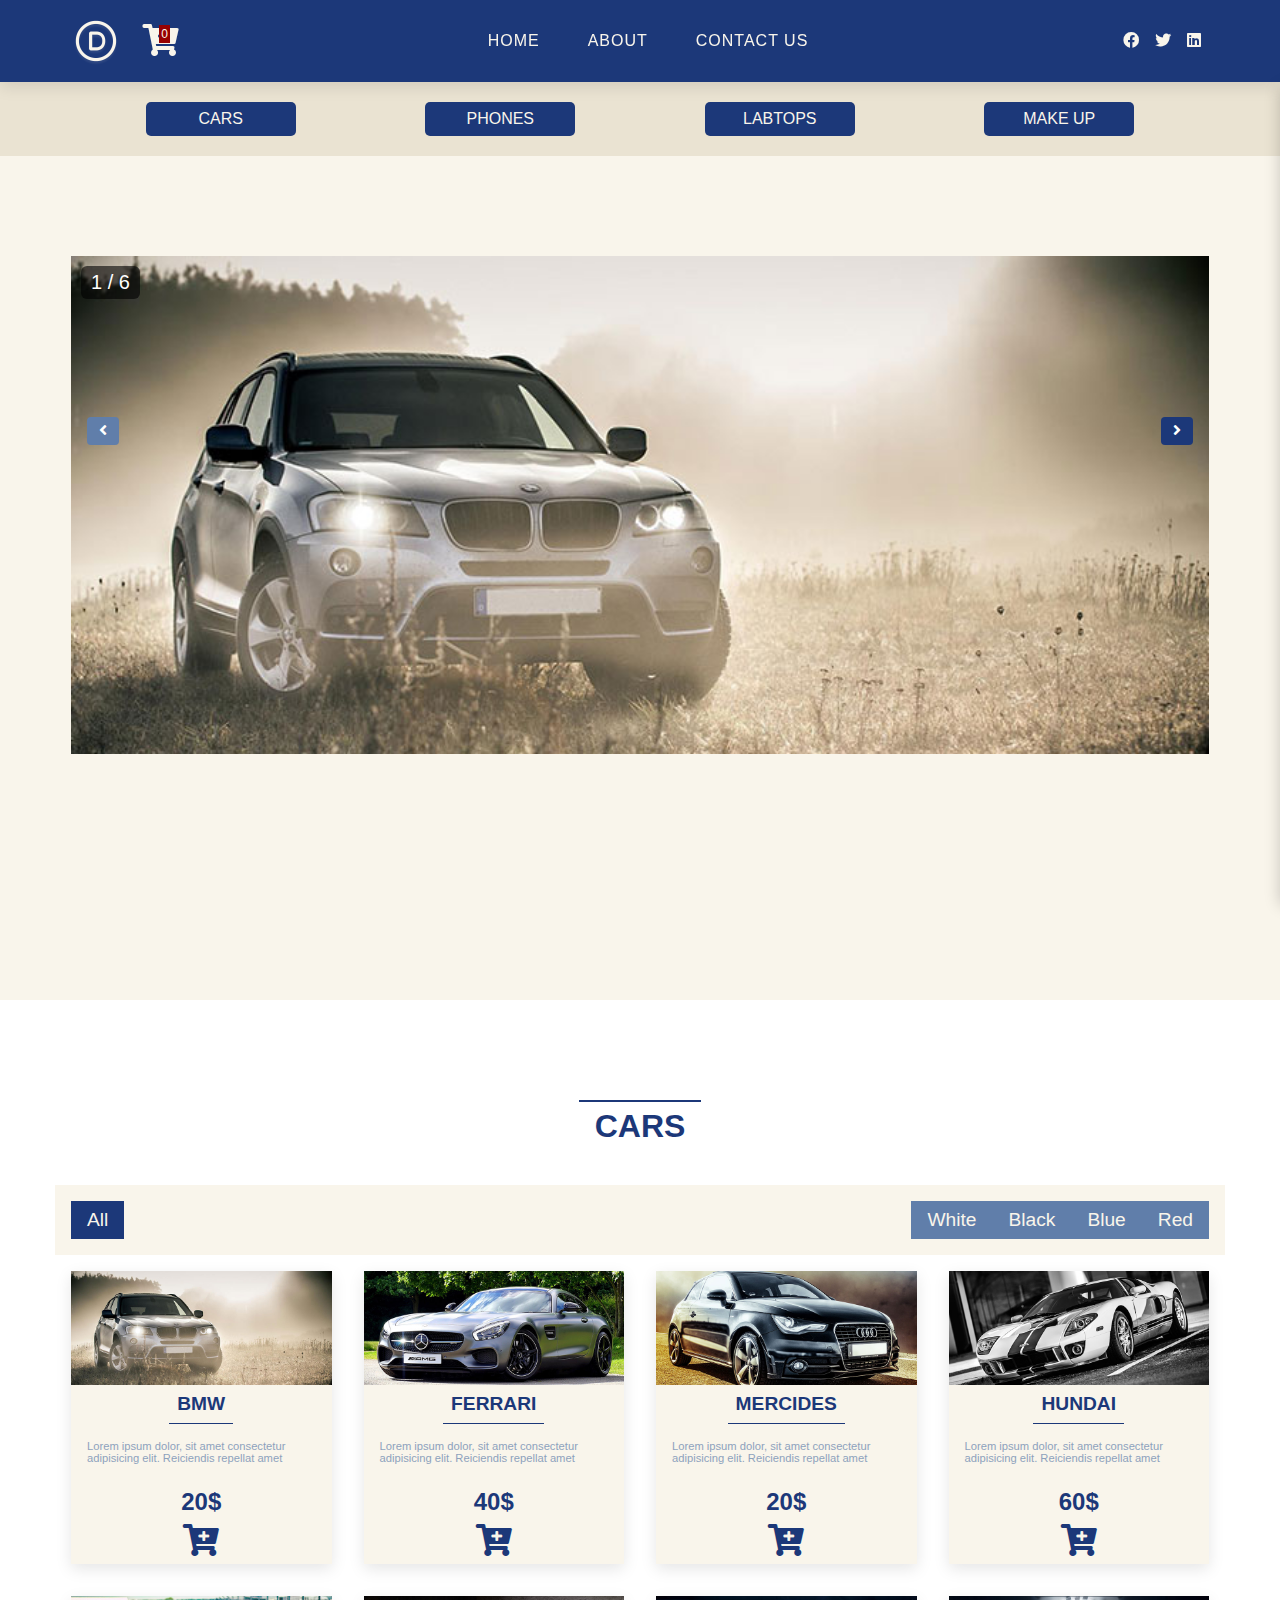
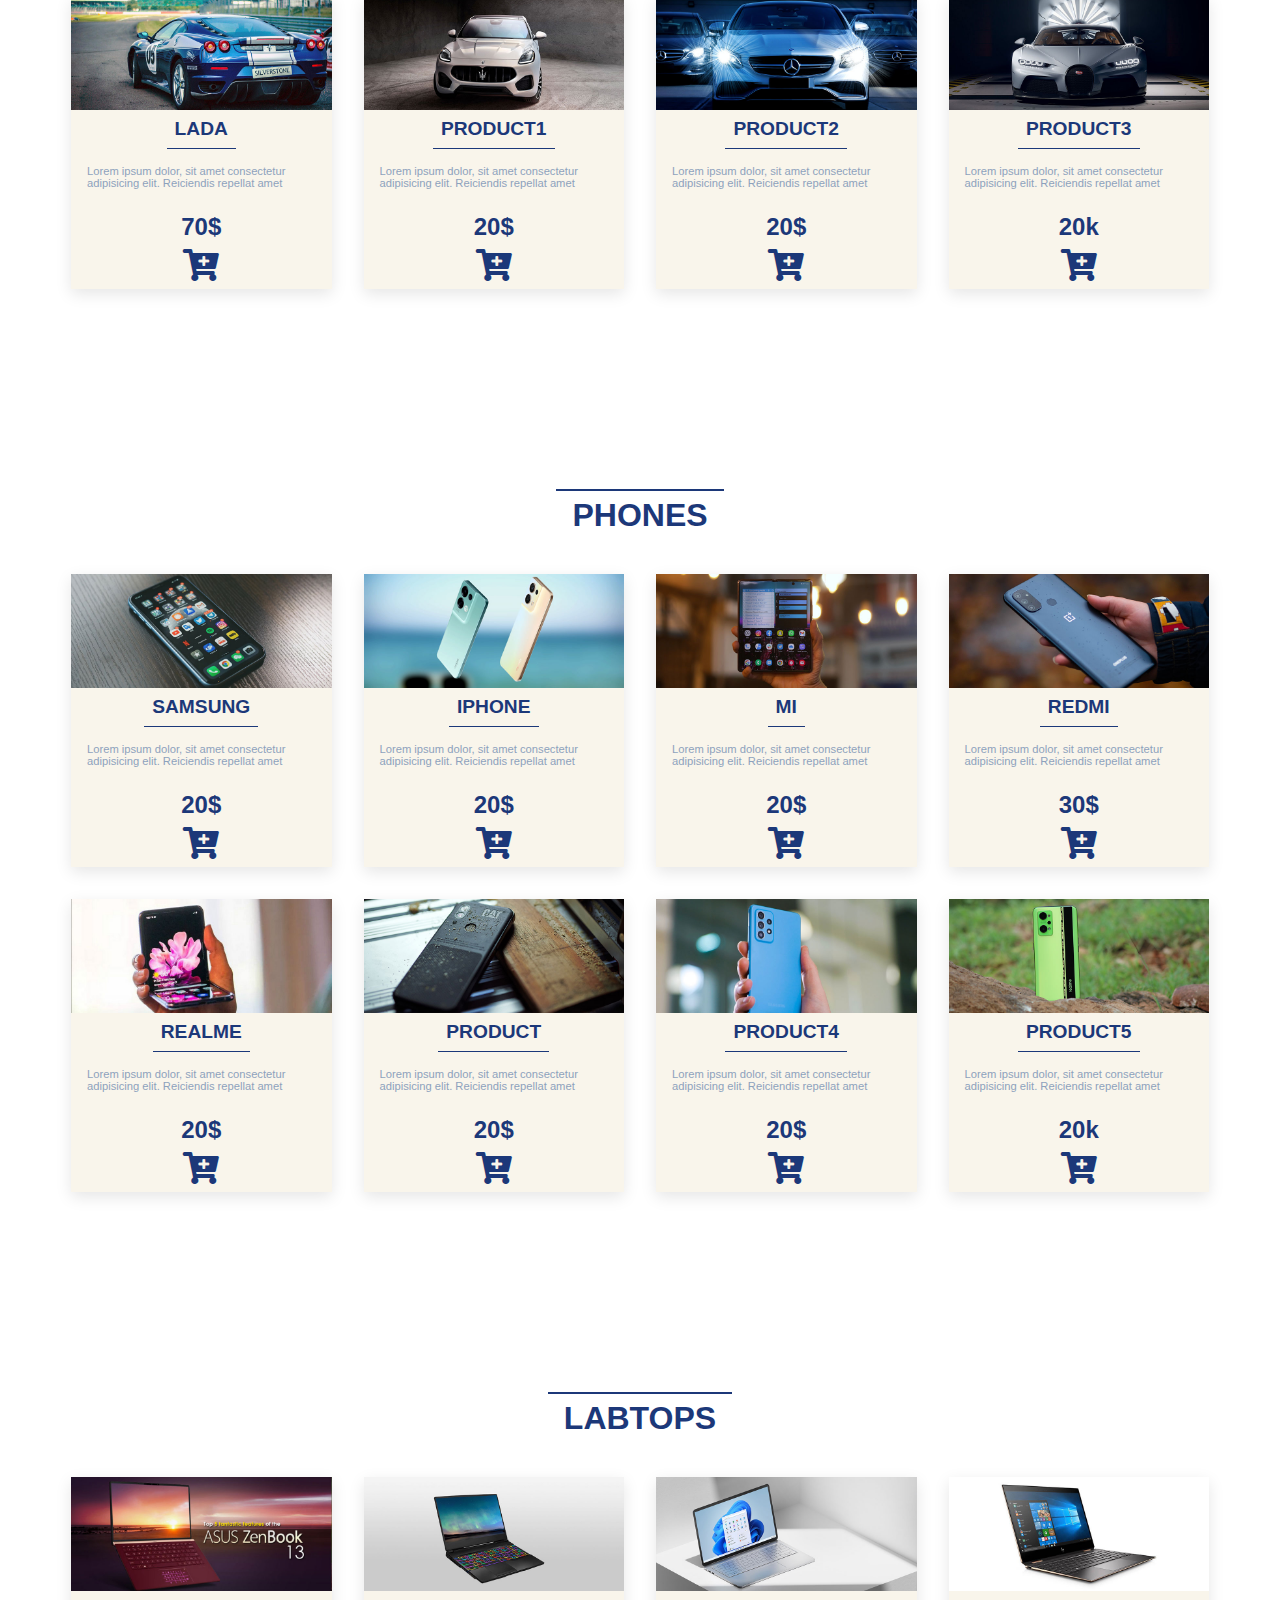
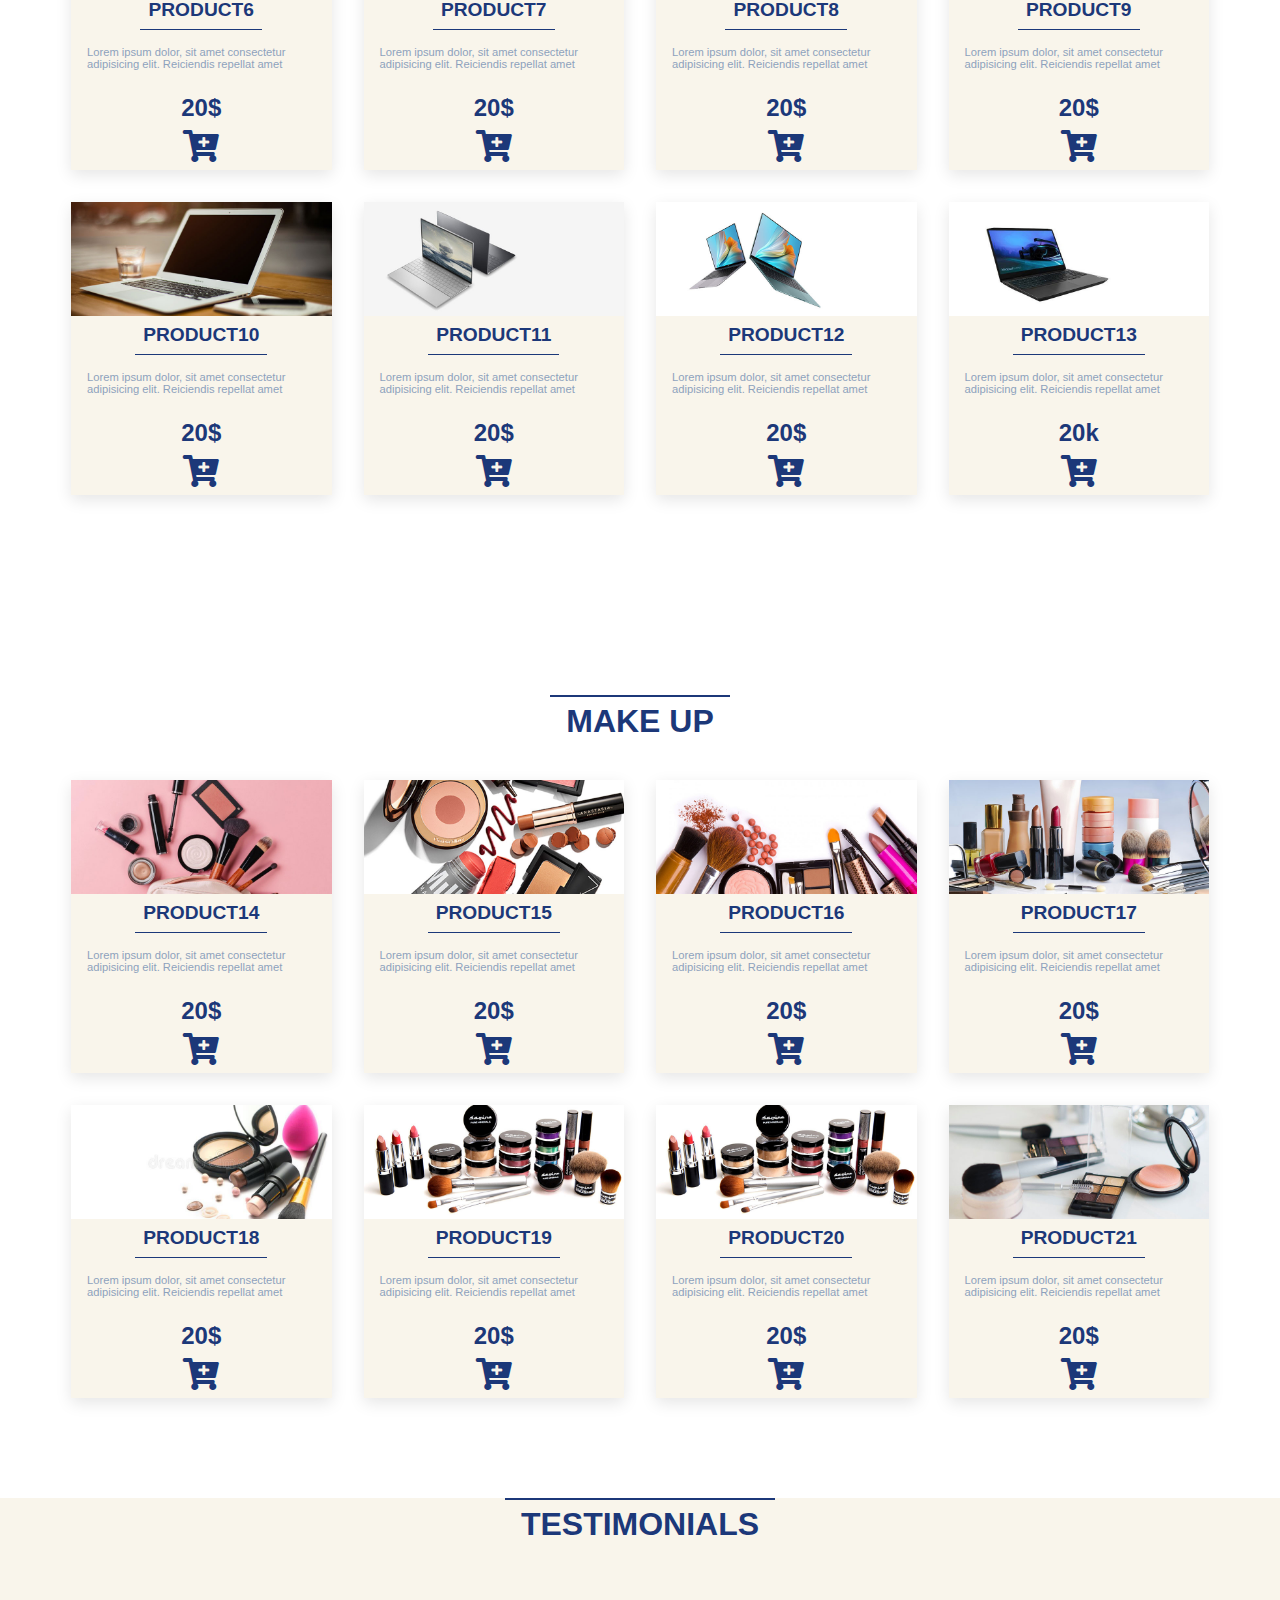
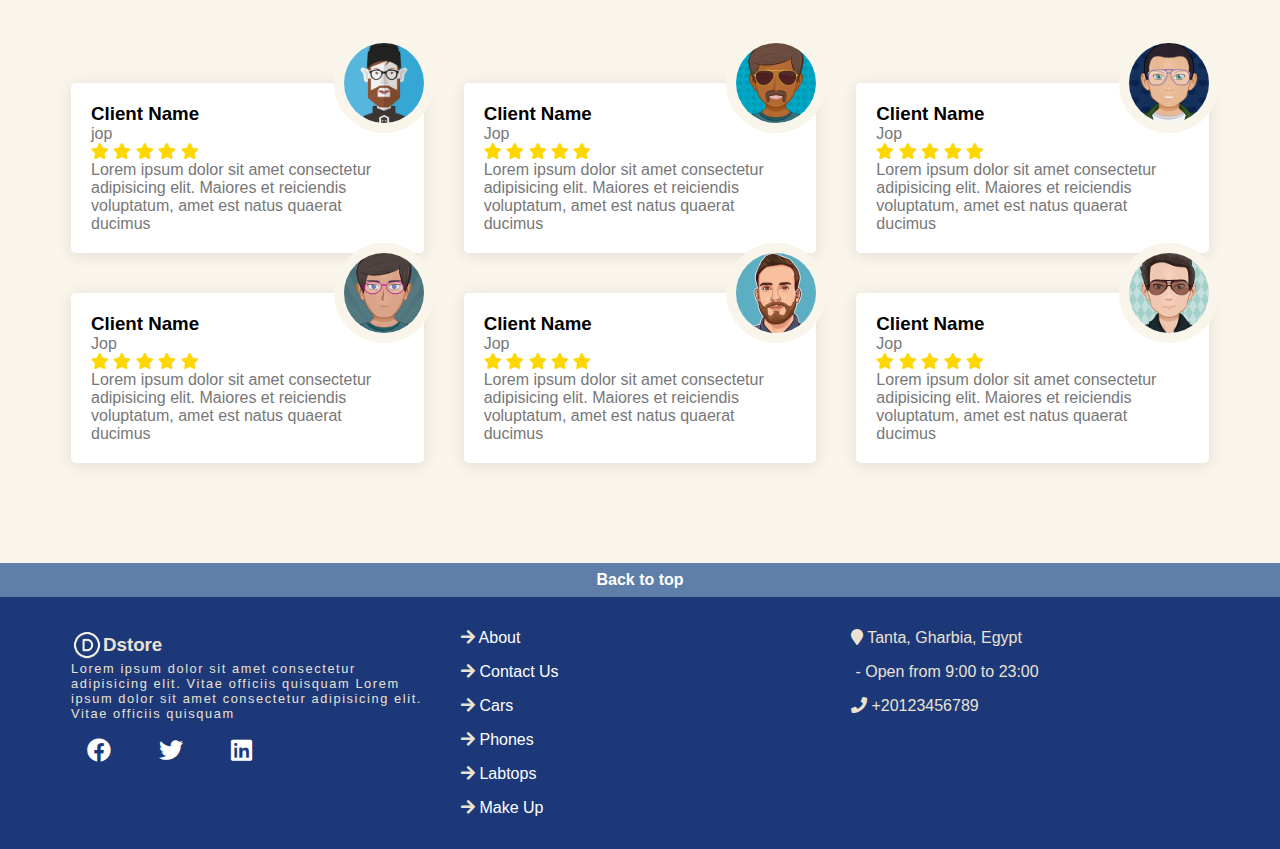
<file: index.html>
<!DOCTYPE html>
<html lang="en">
<head>
    <meta charset="UTF-8">
    <meta http-equiv="X-UA-Compatible" content="IE=edge">
    <meta name="viewport" content="width=device-width, initial-scale=1.0">
    <link rel="stylesheet" href="css/main.css">
    <!-- Font Awesome -->
    <link
    rel="stylesheet"
    href="https://cdnjs.cloudflare.com/ajax/libs/font-awesome/5.14.0/css/all.min.css"
    />
    <title>JS Project | Dstore</title>
</head>
<body>
    <header>
        <div class="container">
            <div class="logo">
                <div class="logo-holder">
                    <img class="logo-img" src="/images/logo.png" alt="logo">
                    <button class="header-cart">
                        <i class="fas fa-cart-plus"></i>
                        <span class="head-counter">0</span>
                    </button>
                </div>
                <button class="header-toggle">
                    <i class="fas fa-bars"></i>
                </button>
            </div>
            <ul class="links">
                <li>
                    <a href="index.html">Home</a>
                </li>
                <li>
                    <a href="about.html">About</a>
                </li>
                <li>
                    <a href="contact-us.html">Contact us</a>
                </li>
            </ul>
        <ul class="social-icons">
            <li>
                <a href="https://www.facebook.com">
                <i class="fab fa-facebook"></i>
                </a>
            </li>
            <li>
                <a href="https://www.twitter.com">
                    <i class="fab fa-twitter"></i>
                </a>
            </li>
            <li>
                <a href="https://www.twitter.com">
                    <i class="fab fa-linkedin"></i>
                </a>
            </li>
        </ul>
    </div>
    </header>
    <nav>
        <div class="container">
            <ul class="sections">
                <li>
                    <a href="#cars">cars</a>
                </li>
                <li>
                    <a href="#phones">phones</a>
                </li>
                <li>
                    <a href="#labs">Labtops</a>
                </li>
                <li>
                    <a href="#make-up">Make Up</a>
                </li>
            </ul>
        </div>
    </nav>
     <!--slider  -->
    <main>
        <div class="container">
            <div class="slider-container">
                <div id="silde-number" class="slide-number"></div>
                    <img src="images/1.jpg" alt="" >
                    <img src="images/2.jpg" alt="" >
                    <img src="/images/3.jpg" alt="" >
                    <img src="images/4.jpg" alt="" >
                    <img src="images/5.jpg" alt="" >
                    <img src="images/6.jpg" alt="" >
                    <span id="prev" class="prev"><i class="fas fa-regular fa-angle-left"></i></span>
                    <span id="next" class="next"><i class="fas fa-regular fa-angle-right"></i></span>
                    <div class="slider-controls">
                        <span id="indicators" class="indicators"></span>
                    </div>
            </div>
        </div>
    </main>
    <!-- Start car section-->
    <section id="cars" class="cars">
        <div class="sechead">
            <h2 class="title">cars</h2>
            <div class="container">
                <span class="reset">all</span>
                <ul class="classification">
                    <li class="white">white</li>
                    <li class="red">black</li>
                    <li class="blue">blue</li>
                    <li class="red">red</li>
                </ul>
        </div>
        </div>
        <div class="container">
                <div id="car-product" class="product" data-white>
                    <img class="image-product" src="/images/cars/1.jpg" alt="">
                    <h3 class="product-title">BMW</h3>
                    <p class="brief">Lorem ipsum dolor, sit amet consectetur adipisicing elit. Reiciendis repellat amet </p>
                    <div class="price">20$</div> 
                    <i class="fas fa-cart-plus product-cart-btn"></i>
                </div>
                <div id="car-product" class="product" data-white>
                    <img class="image-product" src="/images/cars/2.jpg" alt="">
                    <h3 class="product-title" >Ferrari</h3>
                    <p class="brief">Lorem ipsum dolor, sit amet consectetur adipisicing elit. Reiciendis repellat amet </p>
                    <div class="price">40$</div> 
                    <i class="fas fa-cart-plus product-cart-btn"></i>
                </div>
                <div id="car-product" class="product" data-red>
                    <img class="image-product" src="/images/cars/3.jpg" alt="">
                    <h3 class="product-title" >mercides</h3>
                    <p class="brief">Lorem ipsum dolor, sit amet consectetur adipisicing elit. Reiciendis repellat amet </p>
                    <div class="price">20$</div> 
                    <i class="fas fa-cart-plus product-cart-btn"></i>
                </div>
                <div class="product" id="car-product" data-red>
                    <img class="image-product" src="/images/cars/4.jpg" alt="">
                    <h3 class="product-title" >hundai</h3>
                    <p class="brief">Lorem ipsum dolor, sit amet consectetur adipisicing elit. Reiciendis repellat amet </p>
                    <div class="price">60$</div> 
                    <i class="fas fa-cart-plus product-cart-btn"></i>
                </div>
                <div class="product" id="car-product" data-black>
                    <img class="image-product" src="/images/cars/5.jpg" alt="">
                    <h3 class="product-title">lada</h3>
                    <p class="brief">Lorem ipsum dolor, sit amet consectetur adipisicing elit. Reiciendis repellat amet </p>
                    <div class="price">70$</div> 
                    <i class="fas fa-cart-plus product-cart-btn"></i>
                </div>
                <div class="product" id="car-product" data-black>
                    <img class="image-product" src="/images/cars/6.jpg" alt="">
                    <h3 class="product-title" >product1</h3>
                    <p class="brief">Lorem ipsum dolor, sit amet consectetur adipisicing elit. Reiciendis repellat amet </p>
                    <div class="price">20$</div> 
                    <i class="fas fa-cart-plus product-cart-btn"></i>
                </div>
                <div class="product" id="car-product" data-blue>
                    <img class="image-product" src="/images/cars/7.jpg" alt="">
                    <h3 class="product-title" >product2</h3>
                    <p class="brief">Lorem ipsum dolor, sit amet consectetur adipisicing elit. Reiciendis repellat amet </p>
                    <div class="price">20$</div> 
                    <i class="fas fa-cart-plus product-cart-btn"></i>
                </div>
                <div class="product" id="car-product" data-blue>
                    <img class="image-product" src="/images/cars/8.jpg" alt="">
                    <h3 class="product-title" >product3</h3>
                    <p class="brief">Lorem ipsum dolor, sit amet consectetur adipisicing elit. Reiciendis repellat amet </p>
                    <div class="price">20k</div>
                <i class="fas fa-cart-plus product-cart-btn"></i>
                </div>
            </div>
    </section>  
    <!-- End of car section -->
    <!-- phone section -->
    <section id="phones" class="phones">
        <h2 class="title">phones</h2>

        <div class="container">
                <div class="product">
                    <img class="image-product" src="/images/phones/1.jpg" alt="">
                    <h3 class="product-title" >samsung</h3>
                    <p class="brief">Lorem ipsum dolor, sit amet consectetur adipisicing elit. Reiciendis repellat amet </p>
                    <div class="price">20$</div> 
                    <i class="fas fa-cart-plus product-cart-btn"></i>
                </div>
                <div class="product">
                    <img class="image-product" src="/images/phones/2.jpg" alt="">
                    <h3 class="product-title" >iphone</h3>
                    <p class="brief">Lorem ipsum dolor, sit amet consectetur adipisicing elit. Reiciendis repellat amet </p>
                    <div class="price">20$</div> 
                    <i class="fas fa-cart-plus product-cart-btn"></i>
                </div>
                <div class="product">
                    <img class="image-product" src="/images/phones/3.jpg" alt="">
                    <h3 class="product-title">mi</h3>
                    <p class="brief">Lorem ipsum dolor, sit amet consectetur adipisicing elit. Reiciendis repellat amet </p>
                    <div class="price">20$</div> 
                    <i class="fas fa-cart-plus product-cart-btn"></i>
                </div>
                <div class="product">
                    <img class="image-product" src="/images/phones/4.jpg" alt="">
                    <h3 class="product-title" >redmi</h3>
                    <p class="brief">Lorem ipsum dolor, sit amet consectetur adipisicing elit. Reiciendis repellat amet </p>
                    <div class="price">30$</div> 
                    <i class="fas fa-cart-plus product-cart-btn"></i>
                </div>
                <div class="product">
                    <img class="image-product" src="/images/phones/5.jpg" alt="">
                    <h3 class="product-title" >realme</h3>
                    <p class="brief">Lorem ipsum dolor, sit amet consectetur adipisicing elit. Reiciendis repellat amet </p>
                    <div class="price">20$</div> 
                    <i class="fas fa-cart-plus product-cart-btn"></i>
                </div>
                <div class="product">
                    <img class="image-product" src="/images/phones/6.jpg" alt="">
                    <h3 class="product-title" >product</h3>
                    <p class="brief">Lorem ipsum dolor, sit amet consectetur adipisicing elit. Reiciendis repellat amet </p>
                    <div class="price">20$</div> 
                    <i class="fas fa-cart-plus product-cart-btn"></i>
                </div>
                <div class="product">
                    <img class="image-product" src="/images/phones/7.jpg" alt="">
                    <h3 class="product-title" >product4</h3>
                    <p class="brief">Lorem ipsum dolor, sit amet consectetur adipisicing elit. Reiciendis repellat amet </p>
                    <div class="price">20$</div> 
                    <i class="fas fa-cart-plus product-cart-btn"></i>
                </div>
                <div class="product">
                    <img class="image-product" src="/images/phones/8.jpg" alt="">
                    <h3 class="product-title" >product5</h3>
                    <p class="brief">Lorem ipsum dolor, sit amet consectetur adipisicing elit. Reiciendis repellat amet </p>
                    <div class="price">20k</div> 
                <i class="fas fa-cart-plus product-cart-btn"></i>
                </div>
            </div>
    </section>  
    <!-- end of phones section -->
    <!-- labtops section -->
    <section id="labs" class="labs">
        <h2 class="title">labtops</h2>

        <div class="container">
                <div class="product">
                    <img class="image-product" src="/images/labs/1.jpg" alt="">
                    <h3 class="product-title" >product6</h3>
                    <p class="brief">Lorem ipsum dolor, sit amet consectetur adipisicing elit. Reiciendis repellat amet </p>
                    <div class="price">20$</div> 
                    <i class="fas fa-cart-plus product-cart-btn"></i>
                </div>
                <div class="product">
                    <img class="image-product" src="/images/labs/2.jpg" alt="">
                    <h3 class="product-title" >product7</h3>
                    <p class="brief">Lorem ipsum dolor, sit amet consectetur adipisicing elit. Reiciendis repellat amet </p>
                    <div class="price">20$</div> 
                    <i class="fas fa-cart-plus product-cart-btn"></i>
                </div>
                <div class="product">
                    <img class="image-product" src="/images/labs/3.jpg" alt="">
                    <h3 class="product-title" >product8</h3>
                    <p class="brief">Lorem ipsum dolor, sit amet consectetur adipisicing elit. Reiciendis repellat amet </p>
                    <div class="price">20$</div> 
                    <i class="fas fa-cart-plus product-cart-btn"></i>
                </div>
                <div class="product">
                    <img class="image-product" src="/images/labs/4.jpg" alt="">
                    <h3 class="product-title" >product9</h3>
                    <p class="brief">Lorem ipsum dolor, sit amet consectetur adipisicing elit. Reiciendis repellat amet </p>
                    <div class="price">20$</div> 
                    <i class="fas fa-cart-plus product-cart-btn"></i>
                </div>
                <div class="product">
                    <img class="image-product" src="/images/labs/5.jpg" alt="">
                    <h3 class="product-title" >product10</h3>
                    <p class="brief">Lorem ipsum dolor, sit amet consectetur adipisicing elit. Reiciendis repellat amet </p>
                    <div class="price">20$</div> 
                    <i class="fas fa-cart-plus product-cart-btn"></i>
                </div>
                <div class="product">
                    <img class="image-product" src="/images/labs/6.jpg" alt="">
                    <h3 class="product-title" >product11</h3>
                    <p class="brief">Lorem ipsum dolor, sit amet consectetur adipisicing elit. Reiciendis repellat amet </p>
                    <div class="price">20$</div> 
                    <i class="fas fa-cart-plus product-cart-btn"></i>
                </div>
                <div class="product">
                    <img class="image-product" src="/images/labs/7.jpg" alt="">
                    <h3 class="product-title" >product12</h3>
                    <p class="brief">Lorem ipsum dolor, sit amet consectetur adipisicing elit. Reiciendis repellat amet </p>
                    <div class="price">20$</div> 
                    <i class="fas fa-cart-plus product-cart-btn"></i>
                </div>
                <div class="product">
                    <img class="image-product" src="/images/labs/8.jpg" alt="">
                    <h3 class="product-title" >product13</h3>
                    <p class="brief">Lorem ipsum dolor, sit amet consectetur adipisicing elit. Reiciendis repellat amet </p>
                    <div class="price">20k</div> 
                <i class="fas fa-cart-plus product-cart-btn"></i>
                </div>
            </div>
    </section>  
    <!-- end of labtops section -->
    <!-- make up section -->
    <section id="make-up" class="make-up">
        <h2 class="title">make up</h2>

        <div class="container">
                <div class="product">
                    <img class="image-product" src="/images/makeup/1.jpg" alt="">
                    <h3 class="product-title" >product14</h3>
                    <p class="brief">Lorem ipsum dolor, sit amet consectetur adipisicing elit. Reiciendis repellat amet </p>
                    <div class="price">20$</div> 
                    <i class="fas fa-cart-plus product-cart-btn"></i>
                </div>
                <div class="product">
                    <img class="image-product" src="/images/makeup/2.jpg" alt="">
                    <h3 class="product-title" >product15</h3>
                    <p class="brief">Lorem ipsum dolor, sit amet consectetur adipisicing elit. Reiciendis repellat amet </p>
                    <div class="price">20$</div> 
                    <i class="fas fa-cart-plus product-cart-btn"></i>
                </div>
                <div class="product">
                    <img class="image-product" src="/images/makeup/3.jpg" alt="">
                    <h3 class="product-title" >product16</h3>
                    <p class="brief">Lorem ipsum dolor, sit amet consectetur adipisicing elit. Reiciendis repellat amet </p>
                    <div class="price">20$</div> 
                    <i class="fas fa-cart-plus product-cart-btn"></i>
                </div>
                <div class="product">
                    <img class="image-product" src="/images/makeup/4.jpg" alt="">
                    <h3 class="product-title" >product17</h3>
                    <p class="brief">Lorem ipsum dolor, sit amet consectetur adipisicing elit. Reiciendis repellat amet </p>
                    <div class="price">20$</div> 
                    <i class="fas fa-cart-plus product-cart-btn"></i>
                </div>
                <div class="product">
                    <img class="image-product" src="/images/makeup/5.jpg" alt="">
                    <h3 class="product-title" >product18</h3>
                    <p class="brief">Lorem ipsum dolor, sit amet consectetur adipisicing elit. Reiciendis repellat amet </p>
                    <div class="price">20$</div> 
                    <i class="fas fa-cart-plus product-cart-btn"></i>
                </div>
                <div class="product">
                    <img class="image-product" src="/images/makeup/7.jpg" alt="">
                    <h3 class="product-title" >product19</h3>
                    <p class="brief">Lorem ipsum dolor, sit amet consectetur adipisicing elit. Reiciendis repellat amet </p>
                    <div class="price">20$</div> 
                    <i class="fas fa-cart-plus product-cart-btn"></i>
                </div>
                <div class="product">
                    <img class="image-product" src="/images/makeup/7.jpg" alt="">
                    <h3 class="product-title" >product20</h3>
                    <p class="brief">Lorem ipsum dolor, sit amet consectetur adipisicing elit. Reiciendis repellat amet </p>
                    <div class="price">20$</div> 
                    <i class="fas fa-cart-plus product-cart-btn"></i>
                </div>
                <div class="product">
                    <img class="image-product" src="/images/makeup/8.jpg">
                    <h3 class="product-title"> product21</h3>
                    <p class="brief">Lorem ipsum dolor, sit amet consectetur adipisicing elit. Reiciendis repellat amet </p>
                <div class="price">20$</div>                     
                <i class="fas fa-cart-plus product-cart-btn"></i>
            </div>
    </section>  
    <!-- End make up section -->
    <!-- start testimonials section -->
    <article class="testimonials">
        <h2 class="title">testimonials</h2>
        <div class="container">
            <div class="box">
                <div class="image">
                    <img src="images/avatar-01.png" alt="">
                </div>
                <h3>Client Name</h3>
                <p>jop</p>
                <div class="icon">
                    <i class="fas fas-solid fa-star"></i>
                    <i class="fas fa-solid fa-star"></i>
                    <i class="fas fa-solid fa-star"></i>
                    <i class="fas fa-solid fa-star"></i>
                    <i class="fas fa-solid fa-star"></i>
                </div>
                <p>Lorem ipsum dolor sit amet consectetur adipisicing elit. Maiores et reiciendis voluptatum, amet est natus quaerat ducimus</p>
            </div>
            <div class="box">
                <div class="image">
                <img src="images/avatar-02.png" alt="">
                </div>
                <h3>Client Name</h3>
                <p>Jop</p>
                <div class="icon">
                    <i class="fas fas-solid fa-star"></i>
                    <i class="fas fa-solid fa-star"></i>
                    <i class="fas fa-solid fa-star"></i>
                    <i class="fas fa-solid fa-star"></i>
                    <i class="fas fa-solid fa-star"></i>
                </div>
                <p>Lorem ipsum dolor sit amet consectetur adipisicing elit. Maiores et reiciendis voluptatum, amet est natus quaerat ducimus</p>
            </div>
            <div class="box">
                <div class="image">
                <img src="images/avatar-03.png" alt="">
                </div>
                <h3>Client Name</h3>
                <p>Jop</p>
                <div class="icon">
                    <i class="fas fas-solid fa-star"></i>
                    <i class="fas fa-solid fa-star"></i>
                    <i class="fas fa-solid fa-star"></i>
                    <i class="fas fa-solid fa-star"></i>
                    <i class="fas fa-solid fa-star"></i>
                </div>
                <p>Lorem ipsum dolor sit amet consectetur adipisicing elit. Maiores et reiciendis voluptatum, amet est natus quaerat ducimus</p>
            </div>
            <div class="box">
                <div class="image">
                    <img src="images/avatar-04.png" alt="">
                </div>
                <h3>Client Name</h3>
                <p>Jop</p>
                <div class="icon">
                    <i class="fas fas-solid fa-star"></i>
                    <i class="fas fa-solid fa-star"></i>
                    <i class="fas fa-solid fa-star"></i>
                    <i class="fas fa-solid fa-star"></i>
                    <i class="fas fa-solid fa-star"></i>
                </div>
                <p>Lorem ipsum dolor sit amet consectetur adipisicing elit. Maiores et reiciendis voluptatum, amet est natus quaerat ducimus</p>
            </div>
            <div class="box">
                <div class="image">
                    <img src="images/avatar-05.png" alt="">
                </div>
                <h3>Client Name</h3>
                <p>Jop</p>
                <div class="icon">
                    <i class="fas fas-solid fa-star"></i>
                    <i class="fas fa-solid fa-star"></i>
                    <i class="fas fa-solid fa-star"></i>
                    <i class="fas fa-solid fa-star"></i>
                    <i class="fas fa-solid fa-star"></i>
                </div>
                <p>Lorem ipsum dolor sit amet consectetur adipisicing elit. Maiores et reiciendis voluptatum, amet est natus quaerat ducimus</p>
            </div>
            <div class="box">
                <div class="image">
                <img src="images/avatar-06.png" alt="">
                </div>
                <h3>Client Name</h3>
                <p>Jop</p>
                <div class="icon">
                    <i class="fas fas-solid fa-star"></i>
                    <i class="fas fa-solid fa-star"></i>
                    <i class="fas fa-solid fa-star"></i>
                    <i class="fas fa-solid fa-star"></i>
                    <i class="fas fa-solid fa-star"></i>
                </div>
                <p>Lorem ipsum dolor sit amet consectetur adipisicing elit. Maiores et reiciendis voluptatum, amet est natus quaerat ducimus</p>
            </div>
        </div>
    </article>
<!-- end Tesrimonials section -->
    <footer>
        <div class="to-top">Back to top</div>
        <div class="container">
            <div class="side">
                <div class="store-name">
                    <img src="/images/logo.png" alt="">
                    <h3>Dstore</h3>
                </div>
                <p>
                    Lorem ipsum dolor sit amet consectetur 
                    adipisicing elit. Vitae officiis quisquam
                    Lorem ipsum dolor sit amet consectetur 
                    adipisicing elit. Vitae officiis quisquam
                </p>
                <ul class="footer-social-icons">
                    <li>
                        <a href="https://www.facebook.com">
                        <i class="fab fa-facebook"></i>
                        </a>
                    </li>
                    <li>
                        <a href="https://www.twitter.com">
                            <i class="fab fa-twitter"></i>
                        </a>
                    </li>
                    <li>
                        <a href="https://www.twitter.com">
                            <i class="fab fa-linkedin"></i>
                        </a>
                    </li>
                </ul>
            </div>
            <div class="side">
                <ul class="footer-links">
                    <li>
                        <i class="fas fa-arrow-right" aria-hidden="true"></i>
                        <a href="#">About</a>
                    </li>
                    <li>
                        <i class="fas fa-arrow-right" aria-hidden="true"></i>
                        <a href="#">Contact us</a>
                    </li>
                    <li>
                        <i class="fas fa-arrow-right" aria-hidden="true"></i>
                        <a href="#cars">cars</a>
                    </li>
                    <li>
                        <i class="fas fa-arrow-right" aria-hidden="true"></i>
                        <a href="#phones">phones</a>
                    </li>
                    <li>
                        <i class="fas fa-arrow-right" aria-hidden="true"></i>
                        <a href="#labs">Labtops</a>
                    </li>
                    <li>
                        <i class="fas fa-arrow-right" aria-hidden="true"></i>
                        <a href="#make-up">Make Up</a>
                    </li>
                </ul>
            </div>
            <div class="side">
                <ul class="store-info">
                    <li class="location"><i class="fas fa-map-marker" ></i> Tanta, Gharbia, Egypt</li>
                    <li> <i class="fas fa-calendar-o" aria-hidden="true"></i>
                        - Open from <time>9:00</time> to <time>23:00</time></li>
                    <li class="numbers"><i class="fas fa-phone" aria-hidden="true"></i>
                        +20123456789</li>
                </ul>
            </div>
        </div>
    </footer>
    <div class="cart">
        <button class="close-btn">
            <i class="fa fa-times" aria-hidden="true"></i>
        </button>
        <h3>My cart</h3>
        <div class="items-holder">
        </div>
        <div class="total">
            <div class="total-title">total:</div>
            <div class="total-price">$0</div>
        </div>
        <button class="chekcout">checkout</button>
    </div>
    <script src="js/demo.js"></script>
</body>
</html>
</file>
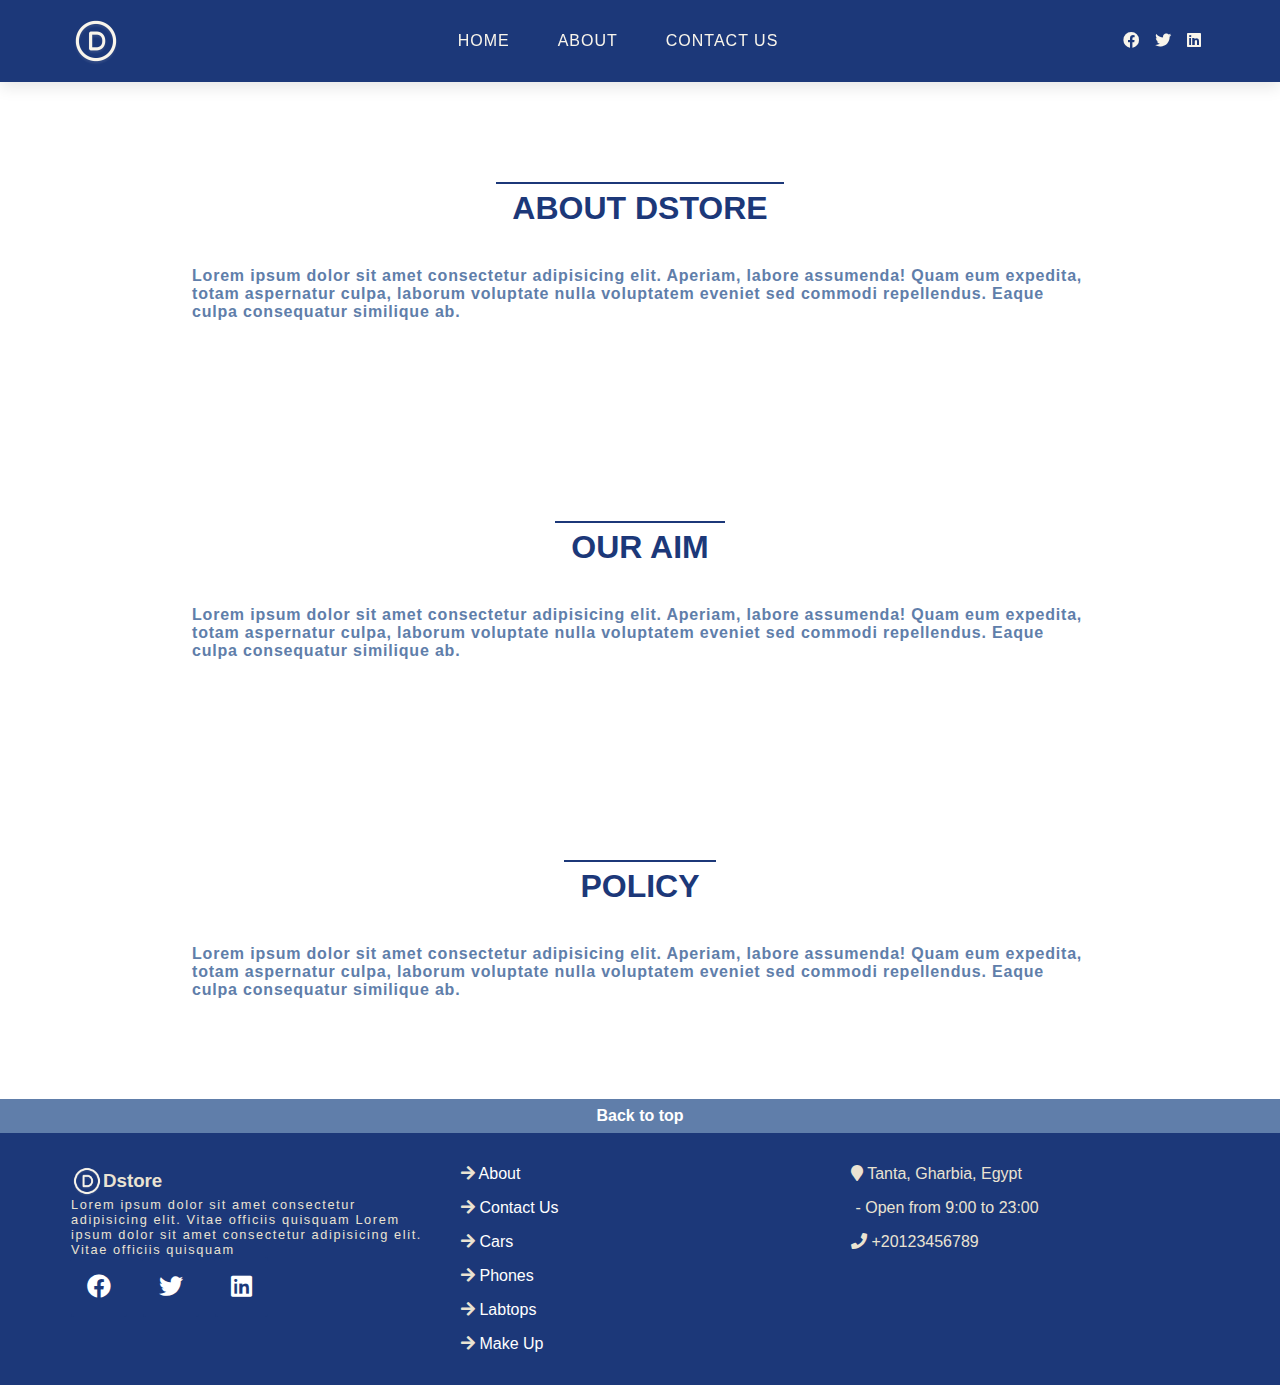
<file: about.html>
<!DOCTYPE html>
<html lang="en">
<head>
    <meta charset="UTF-8">
    <meta http-equiv="X-UA-Compatible" content="IE=edge">
    <meta name="viewport" content="width=device-width, initial-scale=1.0">
    <link
    rel="stylesheet"
    href="https://cdnjs.cloudflare.com/ajax/libs/font-awesome/5.14.0/css/all.min.css"
    />
    <link rel="stylesheet" href="css/main.css">
    <link rel="stylesheet" href="/css/about.css">

    <title>About Us</title>
</head>
<body>
    <header>
        <div class="container">
            <div class="logo">
                <div class="logo-holder">
                    <img class="logo-img" src="/images/logo.png" alt="logo">
                </div>
                <button class="header-toggle">
                    <i class="fas fa-bars"></i>
                </button>
            </div>
            <ul class="links">
                <li>
                    <a href="index.html">Home</a>
                </li>
                <li>
                    <a href="about.html">About</a>
                </li>
                <li>
                    <a href="contact-us.html">Contact us</a>
                </li>
            </ul>
        <ul class="social-icons">
            <li>
                <a href="https://www.facebook.com">
                <i class="fab fa-facebook"></i>
                </a>
            </li>
            <li>
                <a href="https://www.twitter.com">
                    <i class="fab fa-twitter"></i>
                </a>
            </li>
            <li>
                <a href="https://www.twitter.com">
                    <i class="fab fa-linkedin"></i>
                </a>
            </li>
        </ul>
    </div>
    </header>
    <Article>
        <section>
            <h2 class="title">about Dstore</h2>
            <p>
                Lorem ipsum dolor sit amet consectetur adipisicing elit.
                Aperiam, labore assumenda! Quam eum expedita, totam aspernatur 
                culpa, laborum voluptate nulla voluptatem eveniet sed commodi
                repellendus. Eaque culpa consequatur similique ab.
            </p>
        </section>
        <section>
            <h2 class="title">Our aim</h2>
            <p>
                Lorem ipsum dolor sit amet consectetur adipisicing elit.
                Aperiam, labore assumenda! Quam eum expedita, totam aspernatur 
                culpa, laborum voluptate nulla voluptatem eveniet sed commodi
                repellendus. Eaque culpa consequatur similique ab.
            </p>
        </section>
        <section>
            <h2 class="title">policy</h2>
            <p>
                Lorem ipsum dolor sit amet consectetur adipisicing elit.
                Aperiam, labore assumenda! Quam eum expedita, totam aspernatur 
                culpa, laborum voluptate nulla voluptatem eveniet sed commodi
                repellendus. Eaque culpa consequatur similique ab.
            </p>
        </section>
    </Article>
    
    <footer>
        <div class="to-top">Back to top</div>
        <div class="container">
            <div class="side">
                <div class="store-name">
                    <img src="/images/logo.png" alt="">
                    <h3>Dstore</h3>
                </div>
                <p>
                    Lorem ipsum dolor sit amet consectetur 
                    adipisicing elit. Vitae officiis quisquam
                    Lorem ipsum dolor sit amet consectetur 
                    adipisicing elit. Vitae officiis quisquam
                </p>
                <ul class="footer-social-icons">
                    <li>
                        <a href="https://www.facebook.com">
                        <i class="fab fa-facebook"></i>
                        </a>
                    </li>
                    <li>
                        <a href="https://www.twitter.com">
                            <i class="fab fa-twitter"></i>
                        </a>
                    </li>
                    <li>
                        <a href="https://www.twitter.com">
                            <i class="fab fa-linkedin"></i>
                        </a>
                    </li>
                </ul>
            </div>
            <div class="side">
                <ul class="footer-links">
                    <li>
                        <i class="fa fa-arrow-right" aria-hidden="true"></i>
                        <a href="#">About</a>
                    </li>
                    <li>
                        <i class="fa fa-arrow-right" aria-hidden="true"></i>
                        <a href="#">Contact us</a>
                    </li>
                    <li>
                        <i class="fa fa-arrow-right" aria-hidden="true"></i>
                        <a href="#cars">cars</a>
                    </li>
                    <li>
                        <i class="fa fa-arrow-right" aria-hidden="true"></i>
                        <a href="#phones">phones</a>
                    </li>
                    <li>
                        <i class="fa fa-arrow-right" aria-hidden="true"></i>
                        <a href="#labs">Labtops</a>
                    </li>
                    <li>
                        <i class="fa fa-arrow-right" aria-hidden="true"></i>
                        <a href="#make-up">Make Up</a>
                    </li>
                </ul>
            </div>
            <div class="side">
                <ul class="store-info">
                    <li class="location"><i class="fa fa-map-marker" ></i> Tanta, Gharbia, Egypt</li>
                    <li> <i class="fa fa-calendar-o" aria-hidden="true"></i>
                        - Open from <time>9:00</time> to <time>23:00</time></li>
                    <li class="numbers"><i class="fa fa-phone" aria-hidden="true"></i>
                        +20123456789</li>
                </ul>
            </div>
        </div>
    </footer>
    <script src="/js/about.js"></script>
</body>
</html>
</file>
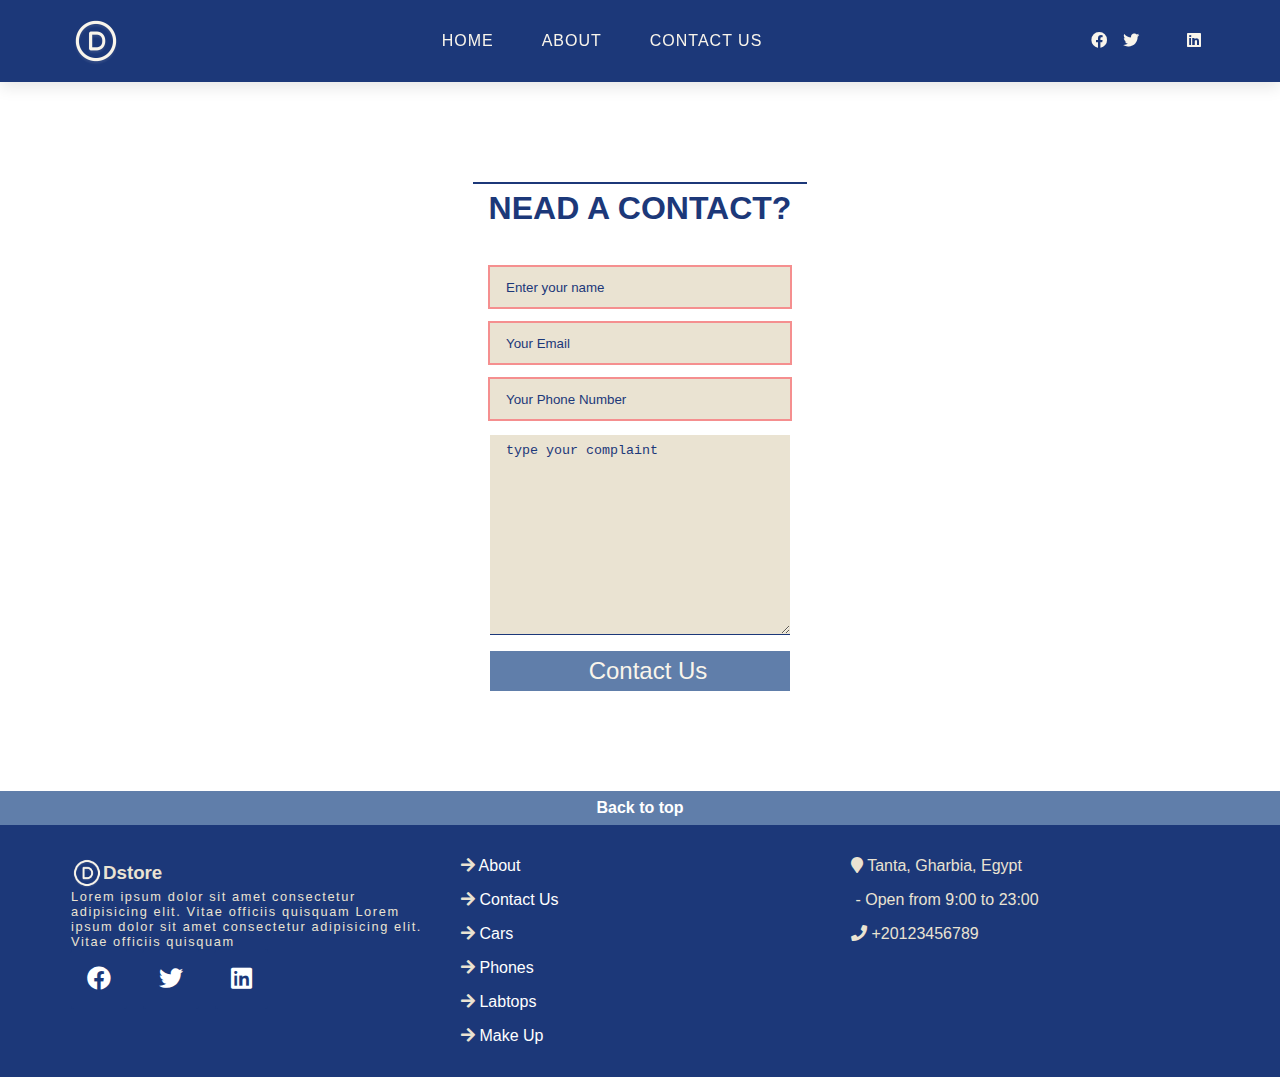
<file: contact-us.html>
<!DOCTYPE html>
<html lang="en">
<head>
    <meta charset="UTF-8">
    <meta http-equiv="X-UA-Compatible" content="IE=edge">
    <meta name="viewport" content="width=device-width, initial-scale=1.0">
    <link rel="stylesheet" href="css/main.css">
    <link rel="stylesheet" href="/css/contact-us.css">
    <!-- Font Awesome -->
    <link
    rel="stylesheet"
    href="https://cdnjs.cloudflare.com/ajax/libs/font-awesome/5.14.0/css/all.min.css"
    />
    <title>Contact Us</title>
</head>
<body>
    <header>
        <div class="container">
            <div class="logo">
                <div class="logo-holder">
                    <img class="logo-img" src="/images/logo.png" alt="logo">
                </div>
                <button class="header-toggle">
                    <i class="fas fa-bars"></i>
                </button>
            </div>
            <ul class="links">
                <li>
                    <a href="index.html">Home</a>
                </li>
                <li>
                    <a href="about.html">About</a>
                </li>
                <li>
                    <a href="#">Contact us</a>
                </li>
            </ul>
        <ul class="social-icons">
            <li>
                <a href="https://www.facebook.com">
                <i class="fab fa-facebook"></i>
                </a>
            </li>
            <li>
                <a href="https://www.twitter.com">
                    <i class="fab fa-twitter"></i>
                <!-- </a> -->
            </li>
            <li>
                <a href="https://www.twitter.com">
                    <i class="fab fa-linkedin"></i>
                </a>
            </li>
        </ul>
    </div>
    </header>
    <article class="form-container">
        <h2 class="title">Nead a contact?</h2>
        <form action="">
            <input id="user-name" type="text" placeholder="Enter your name">
            <input type="email" name="" id="" placeholder="Your Email">
            <input id="phone-num" type="text" pattern="[0-9]{11}" placeholder="Your Phone Number"> 
            <textarea name="complaint" id="" placeholder="type your complaint"></textarea>
            <input class="disables-btn" type="submit" value="Contact Us">
        </form>
    </article>
    <footer>
        <div class="to-top">Back to top</div>
        <div class="container">
            <div class="side">
                <div class="store-name">
                    <img src="/images/logo.png" alt="">
                    <h3>Dstore</h3>
                </div>
                <p>
                    Lorem ipsum dolor sit amet consectetur 
                    adipisicing elit. Vitae officiis quisquam
                    Lorem ipsum dolor sit amet consectetur 
                    adipisicing elit. Vitae officiis quisquam
                </p>
                <ul class="footer-social-icons">
                    <li>
                        <a href="https://www.facebook.com">
                        <i class="fab fa-facebook"></i>
                        </a>
                    </li>
                    <li>
                        <a href="https://www.twitter.com">
                            <i class="fab fa-twitter"></i>
                        </a>
                    </li>
                    <li>
                        <a href="https://www.twitter.com">
                            <i class="fab fa-linkedin"></i>
                        </a>
                    </li>
                </ul>
            </div>
            <div class="side">
                <ul class="footer-links">
                    <li>
                        <i class="fa fa-arrow-right" aria-hidden="true"></i>
                        <a href="#">About</a>
                    </li>
                    <li>
                        <i class="fa fa-arrow-right" aria-hidden="true"></i>
                        <a href="#">Contact us</a>
                    </li>
                    <li>
                        <i class="fa fa-arrow-right" aria-hidden="true"></i>
                        <a href="#cars">cars</a>
                    </li>
                    <li>
                        <i class="fa fa-arrow-right" aria-hidden="true"></i>
                        <a href="#phones">phones</a>
                    </li>
                    <li>
                        <i class="fa fa-arrow-right" aria-hidden="true"></i>
                        <a href="#labs">Labtops</a>
                    </li>
                    <li>
                        <i class="fa fa-arrow-right" aria-hidden="true"></i>
                        <a href="#make-up">Make Up</a>
                    </li>
                </ul>
            </div>
            <div class="side">
                <ul class="store-info">
                    <li class="location"><i class="fa fa-map-marker" ></i> Tanta, Gharbia, Egypt</li>
                    <li> <i class="fa fa-calendar-o" aria-hidden="true"></i>
                        - Open from <time>9:00</time> to <time>23:00</time></li>
                    <li class="numbers"><i class="fa fa-phone" aria-hidden="true"></i>
                        +20123456789</li>
                </ul>
            </div>
        </div>
    </footer>
    <script src="/js/contact-us.js"></script>
</body>
</html>
</file>
<file: css/main.css>
/* Start Global Rules */
* {
    -webkit-box-sizing: border-box;
    -moz-box-sizing: border-box;
    box-sizing: border-box;
    margin: 0;
    padding: 0;
  }
  :root {
    --lighter-color: #F9F5EB;
    --light-color: #EAE3D2;
    --light-blue-color: #607EAA;
    --dark-blue-color: #1C3879;
    --main-transition: 0.3s linear;
    --main-padding-top: 100px;
    --main-padding-bottom: 100px;
    --light-shadow: 0 5px 15px rgba(0, 0, 0, 0.1);
    --dark-shadow: 0 5px 15px rgba(0, 0, 0, 0.2);
  }
  html {
    scroll-behavior: smooth;
  }
  body {
    font-family: "Cairo", sans-serif;
    background-color: var(--lighter-color);
    scroll-behavior: smooth;
    position: relative;
  }
  a {
    text-decoration: none;
    color: white;
  }
  ul {
    list-style: none;
    margin: 0;
    padding: 0;
    
  }
  .container {
    padding-left: 1rem;
    padding-right: 1rem;
    margin-left: auto;
    margin-right: auto;
  }
 /* Small */
  @media (min-width: 768px) {
    .container {
      width: 750px;
    }
  }
  /* Medium */
  @media (min-width: 992px) {
    .container {
      width: 970px;
    }
  }
  /* Large */
  @media  (min-width: 1200px) {
    .container {
      width: 1170px;
    }
  } 
  /* Start Animation
/* main headers */
.title {
  color: var(--dark-blue-color);
  font-weight: bold;
  width: fit-content;
  padding: 0.5rem 1rem;
  font-size: 2rem;
  transition: var(--main-transition);
  text-transform: uppercase;
  position: relative;
  margin: 0px auto 2rem;
}
  .title::after {
    content: "";
    position: absolute;
    left: 0;
    top: 100%;
    height: 2px;
    width: 0;
    background-color: var(--dark-blue-color);
    transition: 0.3s;
  }
  .title::before {
    content: "";
    position: absolute;
    left: 0;
    top: 0px;
    height: 2px;
    width: 100%;
    background-color: var(--dark-blue-color);
    transition: 0.3s;
  }
  .title:hover {
    background-color: var(--light-color)
  }
  .title:hover::after{
    width: 100%;
  }

  /* Start header */
  header {
    background: var(--dark-blue-color);
    box-shadow: 0 5px 15px rgba(0, 0, 0, 0.1);
    position: sticky;
    top:0;
    z-index: 3;
  }
  .logo {
    display: flex;
    align-items: center;
    justify-content: space-between;
    padding: 1rem;
  }
  .header-toggle {
    font-size: 1.5rem;
    color:var(--lighter-color);
    background: transparent;
    border-color: transparent;
    transition: 0.5s;
    cursor: pointer;
  }
  .header-toggle:hover {
    color: var(--light-blue-color);
    transform: rotate(90deg);
  }
  header .header-cart{
    font-size: 2rem;
    color:var(--lighter-color);
    background: transparent;
    border-color: transparent;
    transition: 0.5s;
    cursor: pointer;
    position: relative;
  }
  .header-cart:hover {
    color: var(--light-blue-color);
  }
  .head-counter{
    background-color: rgb(151, 1, 1);
    position: absolute;
    font-size: 12px;
    padding: 2px;
    right: 9px;
    top:2px;

  }
  .logo-img {
    height: 50px;
  }
  .logo-holder {
    display: flex;
    flex-direction: row;
    justify-content: center;
    align-items: center;
    gap: 20px;
  }

  header .container .links li {
    display: block;
  }
  header .container .links li a{
    color: var(--lighter-color);
    font-size: 1rem;
    text-transform: uppercase;
    letter-spacing: 1px;
    display: block;
    padding: 0.5rem 1rem;
    transition: var(--main-transition);
  }
  header .container .links li a:hover {
    color: var(--light-blue-color);
    padding-left: 1.5rem;
  }
  .social-icons {
    display: none;
  }
  .links {
    height: 0;
    background-color:var(--dark-blue-color);
    background-color: transparent;
    color: var(--dark-blue-color);
    overflow: hidden;
  }
  .show-links {
    height: 10rem;
    transition: 0.5s;
  }
  @media screen and (min-width : 676px) {
    header .container {
      max-width: 1170px;
      margin: 0 auto;
      display: flex;
      align-items: center;
      justify-content: space-between;
      padding: 1rem;
    }
    .logo {
      padding: 0;
    }
    .header-toggle {
      display: none;
    }
    .links {
      height: auto;
      display: flex;
      flex-direction: row;
    }
    .links a {
      padding: 0;
      margin: 0 0.5rem;
    }
    .links a:hover {
      padding: 0;
      background: transparent;
    }
    header .social-icons {
      display: flex;
    }
    header .social-icons a {
      margin: 0 0.5rem;
      color: var(--lighter-color);
      transition: var(--transition);
    }
    header .social-icons a:hover {
      color: var(--light-blue-color);
    }
  }
/* Start nav */
nav {
  background-color: var(--light-color);
}

nav .container ul {
  display: flex;
  flex-direction: row;
  flex-wrap: wrap;
  justify-content: space-around;
  align-items: center;
  padding: 20px;
  gap: 20px;
}
nav .container ul li a {
  color: var(--lighter-color);
  font-size: 16px;
  text-transform: uppercase;
  padding: 0.5rem 1rem;
  display: block;
  transition: var(--main-transition);
  background-color: var(--dark-blue-color);
  border-radius: 5px;
  width: 150px;
  text-align: center;
}
nav .container ul li a:hover  {
  background-color: var(--light-blue-color);
  margin: 0 0.5rem;
}
@media screen and (max-width : 676px) {
  nav .container ul li a:hover  {
    margin: 0;
  }
}
/*----------------- End nav --------------*/
/* start slider */
main .container {
  height:calc(100vh - 82px - 74px) ;
}
@media (max-width: 767px) {
  main .container {
    height: calc(100vh -350px) ;
  }
}
.slider-container {
  margin: 100px auto;
  position: relative;
  height: 80%;
}
.slider-container .prev {
  position: absolute;
  top: 175px;
  transform: translateY(-50%);
  left: 1rem;
  display: block;
  z-index: 2;
  width: 2rem;
}
.prev,
.next{
  background-color: var(--dark-blue-color);
  color: white;
  font-size: 16px;
  text-align: center;
  cursor: pointer;
  border-radius: 4px;
  padding: 5px;
  user-select: none;
}
.next{
  position: absolute;
  top: 175px;
  transform: translateY(-50%);
  right: 1rem;
  display: block;
  z-index: 2;
  width: 2rem;
}
.slider-container img {
  position: absolute;
  opacity: 0;
  transition: opacity 1s;
  z-index: 1;
  width: 100%;
}

.slider-container img.active {
  opacity: 1;
}
.slider-container .slide-number {
  position: absolute;
  left: 10px;
  top: 10px;
  background-color: rgba(0, 0, 0, 0.6);
  color: #FFF;
  padding: 5px 10px;
  font-size: 20px;
  z-index: 2;
  border-radius: 6px;
}
.prev.disabled,
.next.disabled {
  background-color: var(--light-blue-color);
  cursor: no-drop;
}
/* sections */
.sechead .container {
  background-color: var(--lighter-color);
  margin-bottom: 1rem;
  padding-bottom: 1rem;
  padding-top: 1rem;
  display: flex;
  justify-content: space-between;
}
.classification{
display: inline-flex;
flex-direction: row;
flex-wrap: wrap;
align-content: flex-start;
margin-left: 0;
}
.reset,
.classification li {
  padding: 0.5rem 1rem;
  width: fit-content;
  text-align: center;
  color: var(--lighter-color);
  background-color: var(--light-blue-color);
  cursor: pointer;
  transition: var(--transition);
  text-transform: capitalize;
  font-size: 1.2rem;
}
.reset,
.classification li:hover {
  background-color: var(--dark-blue-color);
}
.reset {
  display: inline-block;
  margin-right: 0;
  width: fit-content;
}
section {
  background-color: white;
  padding-top: var(--main-padding-top);
  padding-bottom: var(--main-padding-bottom);
}
section .container {
  display: grid;
  grid-template-columns: repeat(auto-fill, minmax(250px, 1fr)); 
  gap: 2rem;
  align-items: center;
}
section .container .product {
  min-width: 250px;
  box-shadow: var(--light-shadow);
  overflow: hidden;
  transition: box-shadow var(--main-transition);
  background-color: var(--lighter-color);
  display: flex;
  flex-direction: column;
  justify-content: space-between;
  }
  section .container .product-hide {
    display: none;
  }
  .product:hover {
    box-shadow: var(--dark-shadow);
  }
  .product .image-product{
  width: 100%;
  position: relative;
  display: block;
  }
.product .product-title {
  font-size: 1.2rem;
  font-weight: bold;
  color: var(--dark-blue-color);
  width: fit-content;
  text-transform: uppercase;
  text-align: center;
  display: block;
  margin: 0px auto;
  padding: 0.5rem ;
  border-bottom: 1px solid var(--dark-blue-color);
}
.product .brief {
  font-size: 0.7rem;
  color: var(--light-blue-color);
  opacity: 0.7;
  padding: 1rem;
}
section .price {
  font-weight: bold;
  color: var(--dark-blue-color);
  font-weight: bold;
  color: var(--dark-blue-color);
  font-size: 1.5rem;
  padding-top: 0.5rem;
  text-align: center;
}
 .product-cart-btn {
  border: none;
  background-color: var(--lighter-color);
  color:var(--dark-blue-color);
  cursor: pointer;
  font-size: 2rem;
  font-weight: bold;
  transition: var(--main-transition);
  border-radius: 0.2rem;
  display: block;
  text-align: center;
  padding: 0.5rem 1rem;
}  
section .container .product-cart-btn:hover {
  background-color: var(--dark-blue-color);
  color: var(--lighter-color);
}
/* strat testimonials */
  .testimonials .container {
  display: grid;
  grid-template-columns: repeat(auto-fill, minmax(350px, 1fr));
  gap: 40px;
  padding-bottom: var(--main-padding-bottom);
  padding-top: var(--main-padding-top);
  }
  .testimonials .container .box {
    background-color: white;
    border-radius: 5px;
    position: relative;
    box-shadow: 0 2px 15px rgba(0, 0, 0, 0.1);
    padding: 20px;
  }
  .testimonials .container .box .image{
    position: absolute;
    width: 100px;
    height: 100px;
    border-radius: 50%;
    overflow: hidden;
    right: -10px;
    top: -50px;
    border: 10px solid var(--lighter-color);
  }
  .testimonials .container .box .image img {
    max-width: 100%;
  }
  .testimonials .container .box h3 {
  margin: 0;
  }
  .testimonials .container .box p {
  margin: 0px;
  color: #777;
  }
  .testimonials .container .box i {
    color: gold;
  }
  /* end testimonials */
  /* Start footer */
  footer .to-top {
    background-color: var(--light-blue-color);
    padding: 0.5rem;
    color: white;
    font-weight: bold;
    text-align: center;
    cursor: pointer;
  }
  footer .to-top:hover {
    opacity: 0.5;
  }
  footer {
    background-color: var(--dark-blue-color);
  }

  footer .container {
    display: grid;
    grid-template-columns: repeat(auto-fill, minmax(300px, 1fr));
    gap:2rem;
    padding-top: 2rem;
    padding-bottom: 2rem;
    color: var(--light-color);

  }
footer .side  ul {
  display: flex;
  flex-direction: column;
  align-items: flex-start;
  gap: 1rem;
}
  footer .store-name {
  display: flex;
  flex-direction: row;
  align-items: center;
  }

  footer .store-name img {
    display: block;
    height: 2rem;
  }
  footer .side  p {
    font-size: 0.8rem;
    letter-spacing: 0.1rem;
  }

  footer .side .footer-social-icons {
    display: flex;
    align-items: center;
    flex-direction: row;
  }
  footer .footer-social-icons a {
    display: block;
    font-size: 1.5rem;
    background-color: var(--dark-blue-color);
    padding: 1rem;
    border-radius: 0.2rem;
  }
  footer .footer-social-icons a:hover {
    background-color: var(--light-blue-color);
  }
  footer .side .footer-links li a {
    text-transform: capitalize;
  }
  footer .side .footer-links li {
    transition: var(--main-transition);
    color: var(--light-color);
  }
  footer .side .footer-links li:hover {
    color: var(--light-blue-color);
    margin-left: 0.5rem;
  }
  @media screen and (max-width : 676px) {
    footer .side  ul {
      align-items: flex-start;
    }
    footer .container {
      display: flex;
      flex-direction: column;
      justify-content: center;
      align-items: center;
      gap: 2rem;
    }
    
  footer .side .footer-social-icons,
  footer .store-name{
    justify-content: center;
    gap: 1rem;
  }
  } 
.cart {
  background-color: var(--light-color);
  height: calc(100%  - 82px);
  z-index: 3;
  position: fixed;
  top: 82px;
  width: 300px;
  right:-300px;
  transition: var(--main-transition);
  color:var(--dark-blue-color);
  box-shadow: var(--dark-shadow);
  overflow-y: scroll;}
.show-cart {
  right: 0;
}
.close-btn {
  border: none;
  cursor: pointer;
  color:var(--dark-blue-color);
  transition: var(--main-transition);
  background-color: var(--light-color);
}
.close-btn:hover{
  color:var(--light-blue-color);
}
.close-btn i {
  font-size: 1.5rem;
  padding: 1rem;
}
.cart h3 {
  text-align: center;
  padding: 0.5rem 1.5rem;
  font-weight: bold;
  text-transform: uppercase;
}
.item {
  padding: 1rem;
  display: grid;
  align-items: center;
  grid-template-columns: 35% 50% 15%;
  gap: 0.5rem;
}
.cart .cart-price {
  font-weight: bold;
}
.cart-name {
  font-size: 1rem;
  text-transform: uppercase;
  font-weight: bold;
}
.cart-quantity {
width: 3rem;
font-size: 1rem;
border: 1px solid var(--dark-blue-color);
outline-color:var(--dark-blue-color);
text-align: center;
}
.cart .remove-item {
  font-size: 1.5rem;
  cursor: pointer;
  color: rgb(214, 0, 0);
}
.cart .remove-item:hover {
  color: var(--light-blue-color);
}
.cart .cart-img {
  display: block;
  width: 100px;
  padding-right: 0.5rem;
}
.total {
  display: flex;
  justify-content: center;
  gap: 0.5rem;
  position: relative;
  padding: 0.5rem;
}
.total::before{
  content: "";
  position: absolute;
  top: 0;
  right: 10%;
  width: 80%;
  height: 0.1rem;
  background-color: var(--light-blue-color);
}
.total .total-title {
  font-weight: bold;
  font-size: 1rem;
  text-transform: capitalize;
}
.chekcout {
  background-color: #607EAA;
  color: var(--light-color);
  border: none;
  padding:0.5rem 1rem;
  border-radius: 0.2rem;
  font-size: 1.5rem;
  text-transform: uppercase;
  cursor: pointer;
  background-color: var(--dark-blue-color);
  transition: var(--main-transition);
  display: block;
  margin: 0px auto 1rem;
  height: 50px;
}
.chekcout:hover {
background-color: var(--light-blue-color);
}
  /* end cart */
</file>
<file: css/about.css>
article p {
    color:  #607EAA;
    font-size: 1rem;
    font-weight: bold;
    letter-spacing: 0.05rem;
    width: 70%;
    margin: 0px auto;
}
</file>
<file: css/contact-us.css>
:root {
    --lighter-color: #F9F5EB;
    --light-color: #EAE3D2;
    --light-blue-color: #607EAA;
    --dark-blue-color: #1C3879;
    --main-transition: 0.3s linear;
    --main-padding-top: 100px;
    --main-padding-bottom: 100px;
    --light-shadow: 0 5px 15px rgba(0, 0, 0, 0.1);
    --dark-shadow: 0 5px 15px rgba(0, 0, 0, 0.2);
  }
  body{
    background-color: white;
  }
article {
    padding-top: 100px;
    padding-bottom: 100px;
}
.form-container {
 padding-top: 100px;   
 padding-bottom: 100px;
 display: flex;
 flex-direction: column;
 align-items: center;
 justify-content: center;
}

form {
    display: flex;
    flex-direction: column;
    gap: 1rem;
    caret-color:var(--light-blue-color)
}
input {
    height: 2.5rem;
    border: none;
    width: 300px;
    background-color:var(--light-color);
    padding-left: 1rem;
    outline: 2px solid rgb(245, 143, 143);
}
input::placeholder{
    color: var(--dark-blue-color)
}
[name="complaint"] {
    width: 300px;
    min-height: 200px;
    border: none;
    background-color: var(--light-color);
    padding: 0.5rem 1rem;
    border-bottom: 1px solid var(--dark-blue-color);
}
[name="complaint"]:focus {
    outline: 2px solid var(--dark-blue-color);
}
[name="complaint"]::placeholder {
    color: var(--dark-blue-color);
}
[type="submit"] {
    font-size: 1.5rem;
    transition: var(--main-transition);
    color: var(--lighter-color);
    outline: none;
    cursor:  pointer;
    background-color: var(--dark-blue-color);
}
.disables-btn {
    cursor: no-drop;
    background-color: var(--light-blue-color);

}
</file>
